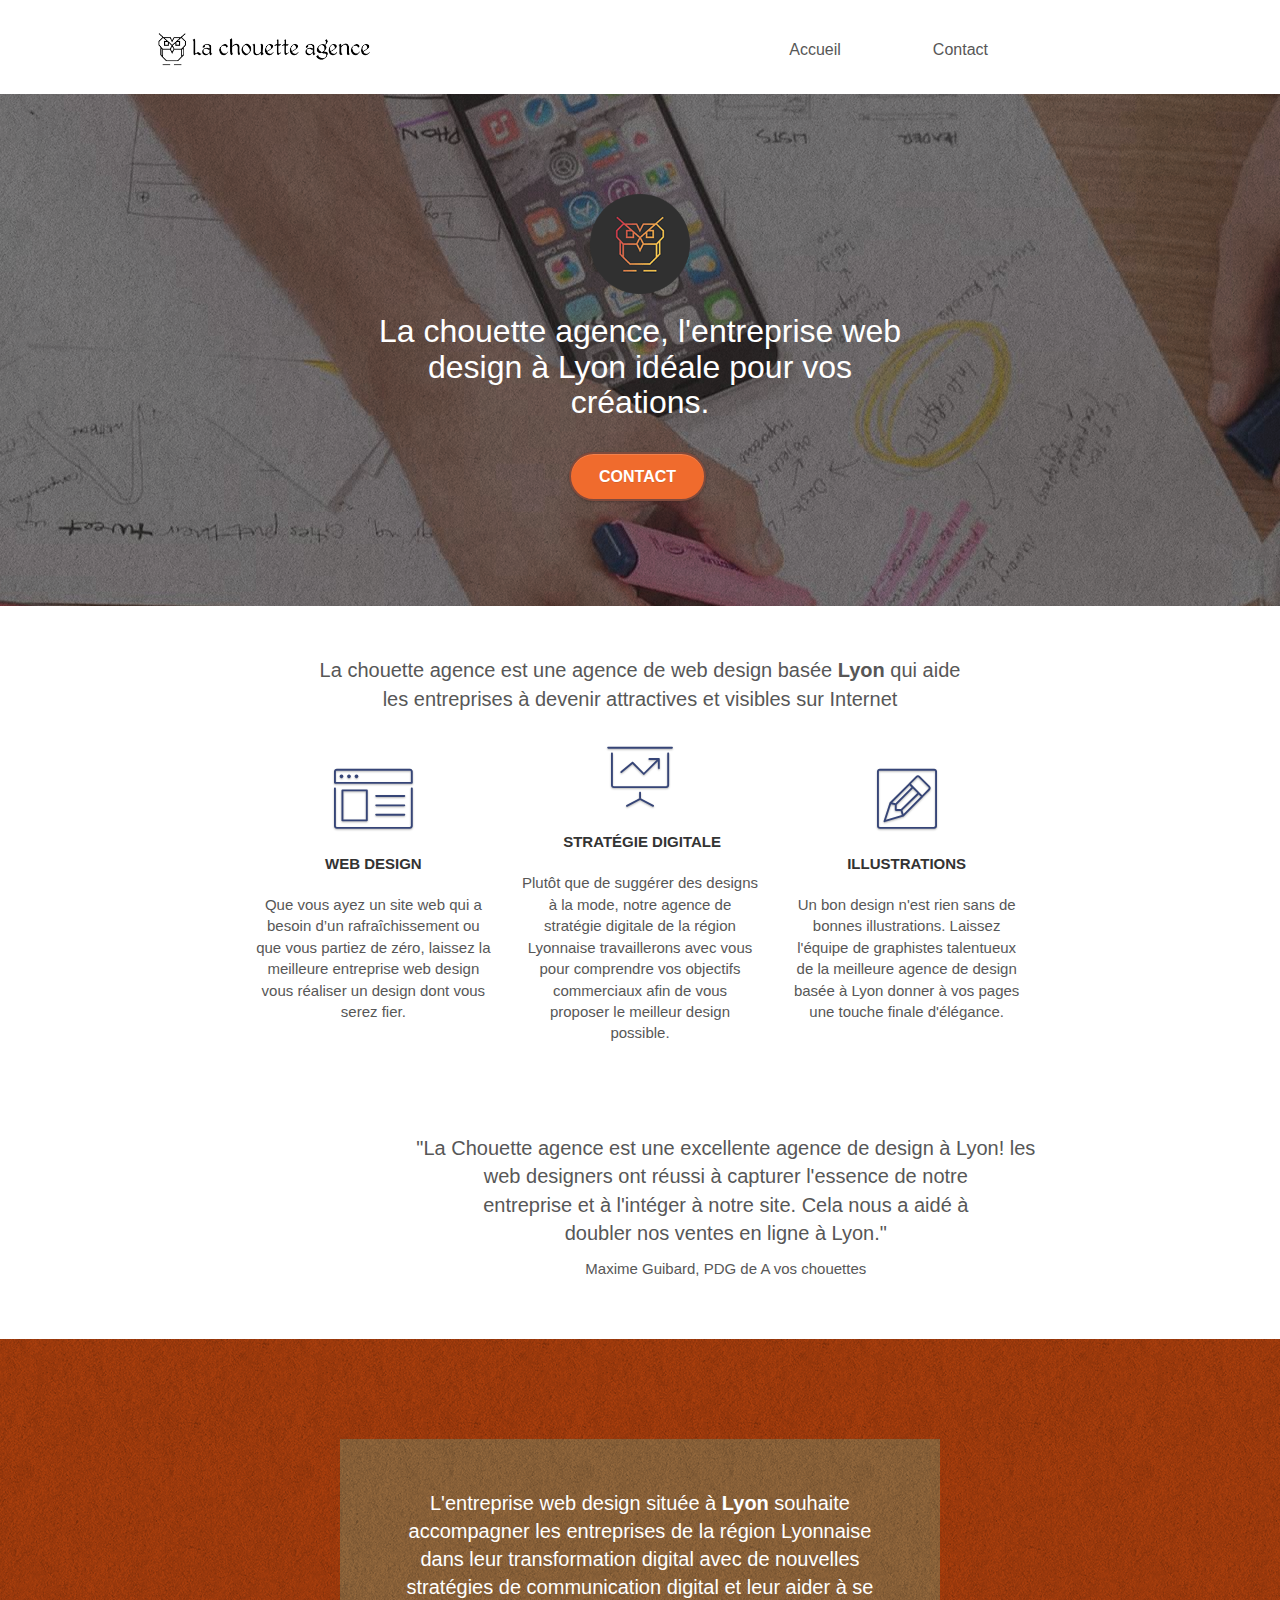
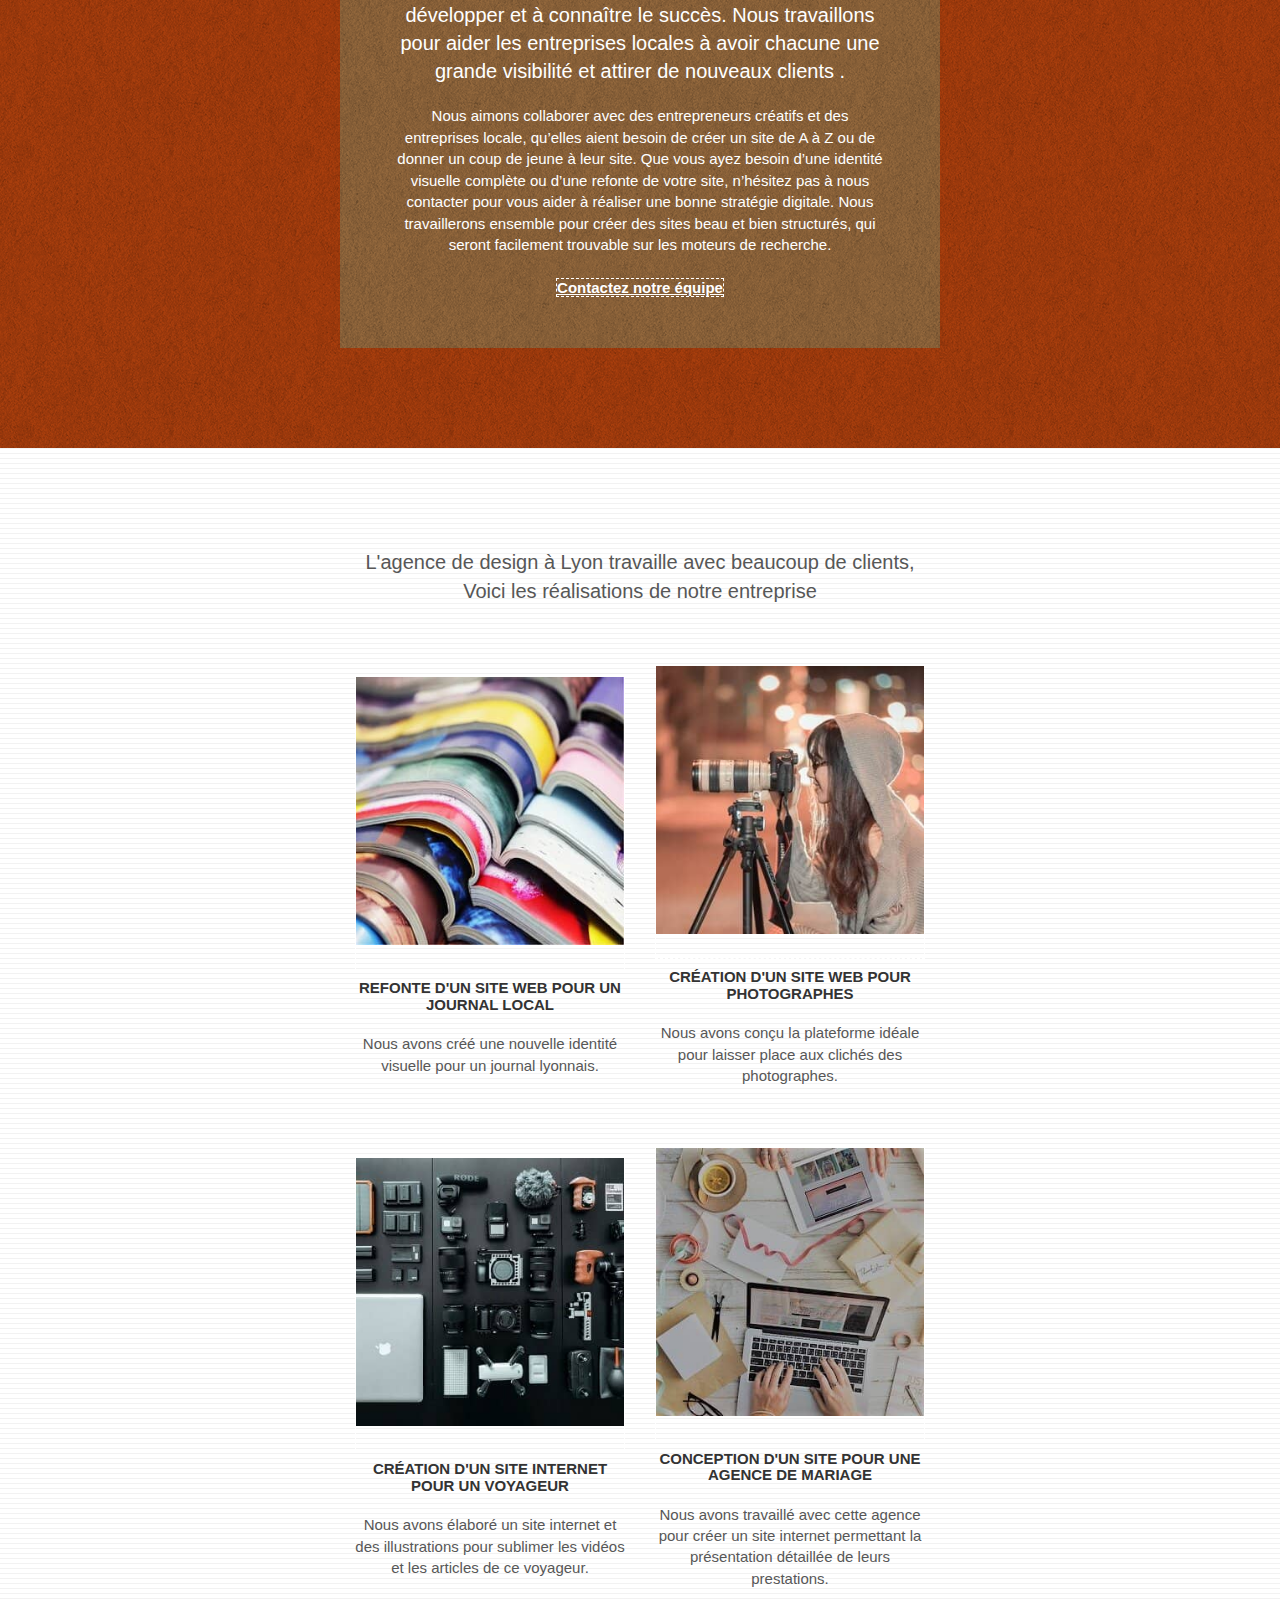
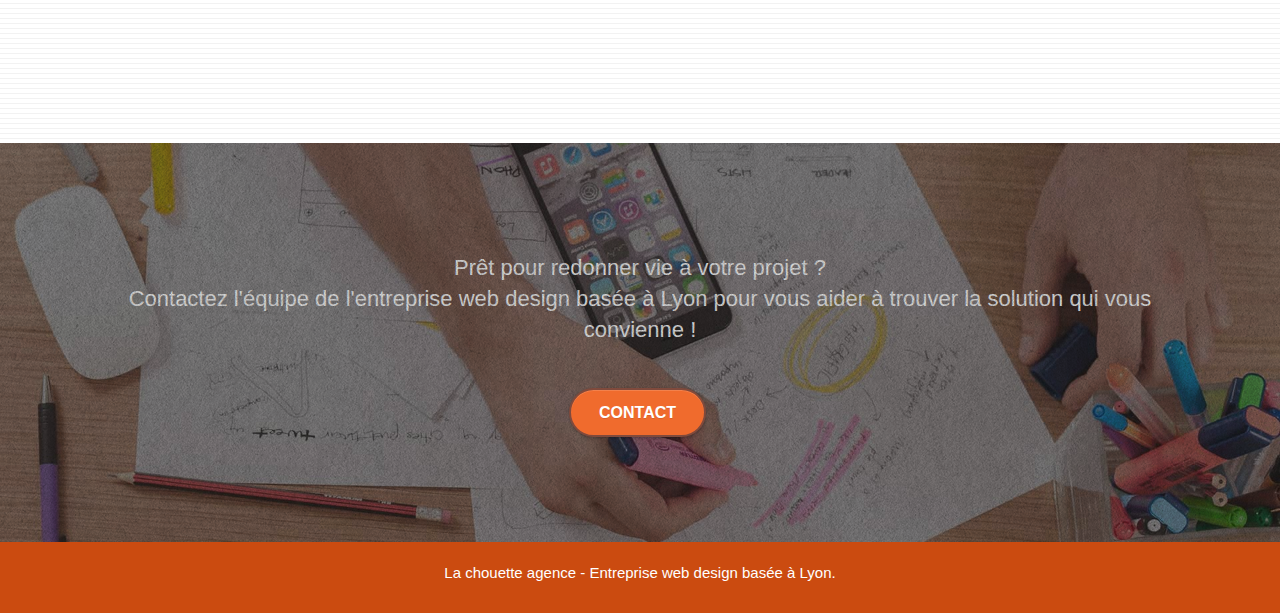
<file: index.html>
<!doctype html>
<html lang="fr">
<head>
    <meta charset="utf-8">
	<title>La chouette agence | Valorisez votre image avec l'entreprise Web design à Lyon</title>
    <meta name="keywords" content="Entreprise webdesign Lyon, seo, référencement google, site web, site internet, référencement site internet, agence design Lyon, agence web,agence webdesign,agence seo,agence digitale lyon,référencement naturel lyon,agence de référencement,création site web lyon,agence design, web agency, web agency lyon">
	<meta name="description" content="L'entreprise web design Lyon est une agence marketing digital implanté à Lyon et qui vous accompagne dans votre stratégie de création de site web avec un meilleur design.">
    <meta name="robots" content="index, follow">
	<meta name="viewport" content="width=device-width, initial-scale=1.0, viewport-fit=cover">
	<link rel="shortcut icon" type="image/png" href="favicon.jpg">
	<link rel= "canonical" href="https://mathsoel.github.io/LA_CHOUETTE_AGENCE_SITE_OPTIMISE/">
	<link rel="stylesheet" type="text/css" href="./css/bootstrap.css">
	<link rel="stylesheet" type="text/css" href="style.css">
	<link rel="stylesheet" type="text/css" href="./css/font-awesome.css">
	<link rel="stylesheet" type="text/css" href="./css/et-line.css">
	
    
	<script src="./js/jquery-2.1.0.js"></script>
	<script src="./js/bootstrap.js"></script>
	<script src="./js/blocs.js"></script>
	<script src="./js/jquery.touchSwipe.js" defer></script>
	<script src="./js/gmaps.js"></script>

    

    
<!-- Analytics -->
<meta name="google-site-verification" content="U9TTf2QkzqZH0juRp0xxLT38xRtVGol654bBRPXDG3o" />
<!-- Analytics END -->
    
</head>
<body>
<!-- Principal conteneur -->
<div class="page-container">
    
<!-- bloc-0 -->
<div class="bloc bgc-white l-bloc " id="bloc-0">
	<div class="container bloc-sm">
		<nav class="navbar row2">
			<div class="navbar-header">
				<a class="navbar-brand" href="index.html"><img src="img/la-chouette-agence.png" alt="la meilleure entreprise web design situé à Lyon" height="40" /></a>
				<button id="nav-toggle" type="button" class="ui-navbar-toggle navbar-toggle" data-toggle="collapse" data-target=".navbar-1">
					<span class="sr-only">Toggle navigation</span><span class="icon-bar"></span><span class="icon-bar"></span><span class="icon-bar"></span>
				</button>
			</div>
			<div class="collapse navbar-collapse navbar-1 special-dropdown-nav">
				<ul class="site-navigation nav navbar-nav">
					<li><a href="index.html">Accueil</a></li>
					<li><a href="contact.html">Contact</a></li>
				</ul>
			</div>
		</nav>
	</div>
</div>
<!-- bloc-0 END -->

<!-- bloc-1-presentation -->
<div class="bloc bgc-dark-slate-blue bg-banniere d-bloc bg-t-edge bloc-bg-texture texture-paper b-parallax" id="bloc-1-hero">
	<div class="container bloc-lg">
		<div class="row tight-width-whitespace">
			<div class="col-sm-12">
				<img src="img/logo.png" class="center-block image-resize-mode" width="100" alt="Entreprise web design à Lyon, création du logo de la chouette agence " />
				<h1 class="text-center hero-bloc-text tc-white ">
					La chouette agence, l'entreprise web design à Lyon idéale pour vos créations.
				</h1>
				<div class="text-center">
					<a href="contact.html" class="btn btn-lg btn-clean btn-rd cta-hero btn-atomic-tangerine" id="cta-hero">Contact</a>
				</div>
			</div>
		</div>
	</div>
</div>
<!-- bloc-1-presentation END -->

<!-- bloc-2-services -->
<div class="bloc bgc-white l-bloc" id="bloc-2-services">
	<div class="container bloc-md">
		<div class="row">
			<div class="col-sm-12 text-center">
				<p class="md-paragraph">
					La chouette agence est une agence de web design basée <strong>Lyon </strong>qui aide<br/> les entreprises
					à devenir attractives et visibles sur Internet
				</p>
			</div>
		</div>
		<div class="row voffset-lg med-width-whitespace">
			<div class="col-sm-4">
				<div class="text-center">
					<span class="et-icon-browser sm-shadow icon-dark-slate-blue icons icon-lg"></span>
				</div>
				<h2 class="mg-md text-center mg-element-1">
					Web design
				</h2>
				<p class="text-center ">
					Que vous ayez un site web qui a besoin d&rsquo;un rafraîchissement ou que vous partiez de zéro, laissez la meilleure entreprise web design vous réaliser un design dont vous serez fier.
				</p>
			</div>
			<div class="col-sm-4">
				<div class="text-center">
					<span class="et-icon-presentation sm-shadow icon-dark-slate-blue icons icon-lg"></span>
				</div>
				<h2 class="mg-md text-center mg-element-1">
					&nbsp;Stratégie digitale
				</h2>
				<p class="text-center ">
					Plutôt que de suggérer des designs à la mode, notre agence de stratégie digitale de la région Lyonnaise travaillerons avec vous pour comprendre vos objectifs commerciaux afin de vous proposer le meilleur design possible.<br>
				</p>
			</div>
			<div class="col-sm-4">
				<div class="text-center">
					<span class="et-icon-edit sm-shadow icon-dark-slate-blue icons icon-lg"></span>
				</div>
				<h2 class="mg-md text-center mg-element-1">
					Illustrations
				</h2>
				<p class="text-center ">
					Un bon design n'est rien sans de bonnes illustrations. Laissez l'équipe de graphistes talentueux de la meilleure agence de design basée à Lyon donner à vos pages une touche finale d'élégance.
				</p>
			</div>
		</div>
		<div class="row voffset-lg voffset">	
				<div class="col-xs-12 col-md-8 col-md-offset-2 text-center">	
					<p class="md-paragraph"> 
						"La Chouette agence est une excellente agence de design à Lyon! les<br/> web designers ont réussi à capturer l'essence de notre<br/> entreprise et à l'intéger à notre site. 
						Cela nous a aidé à<br/> doubler nos ventes en ligne à Lyon."</p>
					<p class="text-center ">
						Maxime Guibard, PDG de A vos chouettes
					</p>	
				</div>	
		</div>
	</div>
</div>
<!-- bloc-2-services END -->

<!-- bloc-3-what-i-do -->
<div class="bloc tc-white bgc-atomic-tangerine bg-presentation d-bloc bloc-bg-texture texture-paper b-parallax" id="bloc-3-what-i-do">
	<div class="container bloc-lg">
		<div class="row tight-width-whitespace black-background">
			<div class="col-sm-12">
				<h2 class="mg-md text-center tc-white">
					L'entreprise web design située à <strong>Lyon</strong> souhaite accompagner les entreprises de la région Lyonnaise dans leur transformation digital avec de nouvelles stratégies 
					de communication digital et leur aider à se développer et à connaître le succès. Nous travaillons pour aider les entreprises locales
					 à avoir chacune une grande visibilité et attirer de nouveaux clients .<br>
				</h2>
				<p class="text-center white">
					Nous aimons collaborer avec des entrepreneurs créatifs et des entreprises locale, qu’elles aient 
					besoin de créer un site de A à Z ou de donner un coup de jeune à leur site.
					Que vous ayez besoin d’une identité visuelle complète ou d’une refonte de 
					votre site, n’hésitez pas à nous contacter pour vous aider à réaliser une bonne stratégie digitale. Nous travaillerons ensemble pour 
					créer des sites beau et bien structurés, qui seront facilement trouvable sur 
					les moteurs de recherche. <br><br><a class="ltc-white bold-link" href="contact.html">Contactez notre équipe</a><br>
				</p>
			</div>
		</div>
	</div>
</div>
<!-- bloc-3-what-i-do END -->

<!-- bloc-4-portfolio -->
<div class="bloc bgc-white bg-lines-h2-bg bg-repeat l-bloc" id="bloc-4-portfolio">
	<div class="container bloc-lg">
		<div class="row">
			<div class="col-sm-12 text-center">
				<p class="md-paragraph">
					L'agence de design à Lyon travaille avec beaucoup de clients,<br/>Voici les réalisations de notre entreprise
				</p>
			</div>
		</div>
		<div class="row tight-width-whitespace portfolio-row">
			<div class="col-sm-6 ">
				<a href="#" data-lightbox="img/1.jpg" data-gallery-id="gallery-1" data-caption="Refonte d'un site web pour un journal local" data-frame="snapshot-lb"><img src="img/1.jpg" alt="La meilleure entreprise web design situé à Lyon active dans la refonte de site web journal" class="img-responsive portfolio-thumb" /></a>
				<h3 class="mg-md text-center">
					Refonte d'un site web pour un journal local
				</h3>
				<p class="text-center">
					Nous avons créé une nouvelle identité visuelle pour un journal lyonnais.
				</p>
			</div>
			<div class="col-sm-6">
				<a href="#" data-lightbox="img/2.jpg" data-gallery-id="gallery-1" data-caption="Création d'un site web pour photographes" data-frame="snapshot-lb"><img src="img/2.jpg" class="img-responsive portfolio-thumb" alt="l'agence de design situé à Lyon, création d'un site web pour photographes" /></a>
				<h3 class="mg-md text-center">
					Création d'un site web pour photographes
				</h3>
				<p class="text-center">
					Nous avons conçu la plateforme idéale pour laisser place aux clichés des photographes.
				</p>
			</div>
		</div>
		<div class="row tight-width-whitespace portfolio-row">
			<div class="col-sm-6 ">
				<a href="#" data-lightbox="img/3.jpg" data-gallery-id="gallery-1" data-caption="Création d'un site internet pour un voyageur" data-frame="snapshot-lb"><img src="img/3.jpg" class="img-responsive portfolio-thumb" alt="l'excellente entreprise web design situé à Lyon , Création d'un site web pour voyageur"/></a>
				<h3 class="mg-md text-center">
					Création d'un site internet pour un voyageur
				</h3>
				<p class="text-center">
					Nous avons élaboré un site internet et des illustrations pour sublimer les vidéos et les articles de ce voyageur.
				</p>
			</div>
			<div class="col-sm-6">
				<a href="#" data-lightbox="img/4.jpg" data-gallery-id="gallery-1" data-caption="Conception d'un site pour une agence de mariage" data-frame="snapshot-lb"><img src="img/4.jpg" class="img-responsive portfolio-thumb" alt="Entreprise design situé à Lyon, Création d'un site web pour agence de mariage" /></a>
				<h3 class="mg-md text-center">
					Conception d'un site pour une agence de mariage
				</h3>
				<p class="text-center">
					Nous avons travaillé avec cette agence pour créer un site internet permettant la présentation détaillée de leurs prestations.
				</p>
			</div>
		</div>
	</div>
</div>
<!-- bloc-4-portfolio END -->

<!-- bloc-5-cta -->
<div class="bloc bgc-dark-slate-blue bg-banniere d-bloc bloc-bg-texture texture-paper" id="bloc-5-cta">
	<div class="container bloc-lg">
		<div class="row">
			<h4 class="mg-md text-center tc-white mg-element-2">
				Prêt pour redonner vie à votre projet ?<br>Contactez l'équipe de l'entreprise web design basée à Lyon pour vous aider à trouver la solution qui vous convienne !
			</h4>
			<div class="col-sm-12 text-center">
				<a href="contact.html" class="btn btn-atomic-tangerine btn-clean btn-rd btn-lg cta-hero">Contact</a>
			</div>
		</div>
	</div>
</div>
<!-- bloc-5-cta END -->

<!-- Footer - bloc-8 -->
<div class="bloc bgc-atomic-tangerine d-bloc" id="bloc-8">
	<div class="container bloc-sm">
		<div class="row">
			<div class="col-sm-12">
				<p class="text-center white">
					La chouette agence - Entreprise web design basée à Lyon.<br>
				</p>
			</div>
		</div>
	</div>
</div>
<!-- Footer - bloc-8 END -->

</div>

<!-- Principal conteneur END -->

</body>
</html>
</file>
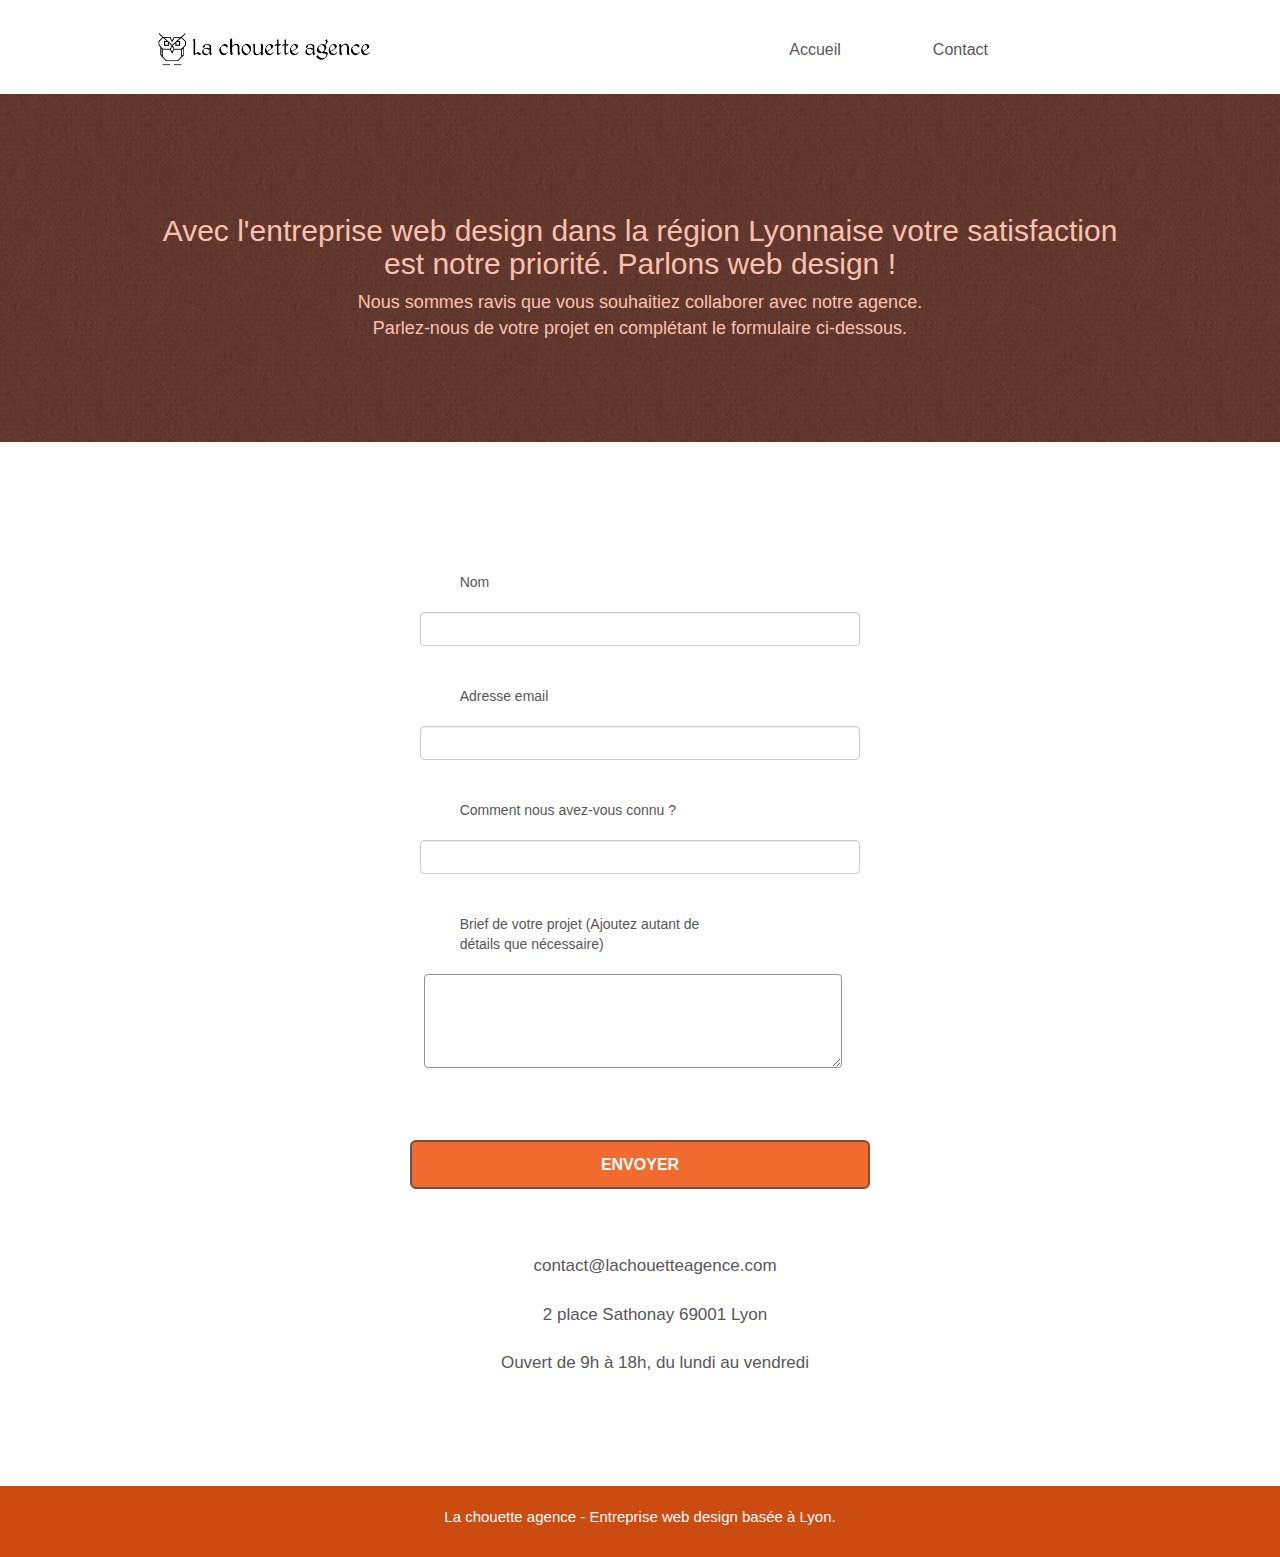
<file: contact.html>
<!doctype html>
<html lang="fr">
<head>
    <meta charset="utf-8">
	 <title>Contactez l'entreprise web design située à Lyon</title>
    <meta name="description" content="L'entreprise web design Lyon est une agence marketing digital implanté à Lyon et qui vous accompagne dans votre stratégie de création de site web avec un meilleur design.">
    <meta name="viewport" content="width=device-width, initial-scale=1.0, viewport-fit=cover">
    <link rel="shortcut icon" type="image/png" href="favicon.jpg">
    <!-- <link rel="stylesheet" type="text/css" href="style.css"> -->

	<link rel="stylesheet" type="text/css" href="css/bootstrap.css">
	<link rel="stylesheet" type="text/css" href="style.css">
	<link rel="stylesheet" type="text/css" href="css/font-awesome.css">
	<link rel="stylesheet" type="text/css" href="css/et-line.css">

 
<!-- Analytics -->
	<meta name="google-site-verification" content="U9TTf2QkzqZH0juRp0xxLT38xRtVGol654bBRPXDG3o" />
<!-- Analytics END -->
    
</head>

<body>
<!-- Principal conteneur -->
<div class="page-container"> 
    
	<!-- bloc-0 -->
	<div class="bloc bgc-white l-bloc " id="bloc-0">
		<div class="container bloc-sm">
			<nav class="navbar">  
				<div class="navbar-header">
					<a class="navbar-brand" href="index.html"><img src="img/la-chouette-agence.png" alt="atlanta web design logo" height="40" /></a>
					<button id="nav-toggle" type="button" class="ui-navbar-toggle navbar-toggle" data-toggle="collapse" data-target=".navbar-1">
						<span class="sr-only"></span><span class="icon-bar"></span><span class="icon-bar"></span><span class="icon-bar"></span>
					</button>
				</div>
				<div class="collapse navbar-collapse navbar-1 special-dropdown-nav">
					<ul class="site-navigation nav navbar-nav">
						<li>
							<a href="index.html">Accueil</a>
						</li>
						<li>
						<a href="contact.html">Contact</a>
						</li>     
					</ul>
				</div>
			</nav>
		</div>
	</div>       
	<!-- bloc-0 END -->

	<!-- bloc-6 -->
	<div class="bloc bg-dots-bg bg-repeat bgc-atomic-tangerine bgc-atomic-tangerine--color d-bloc bloc-bg-texture texture-paper" id="bloc-6">
		<div class="container bloc-lg">
			<div class="row">
				<div class="col-sm-12">
					<h1 class="text-center hero-bloc-text tc-color">
						Avec l'entreprise web design dans la région Lyonnaise votre satisfaction est notre priorité. Parlons web design !
					</h1>
					<p class="text-center mg-lg tc-color tight-width-whitespace">
						Nous sommes ravis que vous souhaitiez collaborer avec notre agence.<br>
						Parlez-nous de votre projet en complétant le formulaire ci-dessous.
					</p>
				</div>
			</div>
		</div>
	</div>       
	<!-- bloc-6 END -->

	<!-- bloc-7 -->
	<div class="bloc bgc-white l-bloc" id="bloc-7">
		<div class="container bloc-lg">
			<div class="row">
				<div class="col-sm-6">
					<form method= "post" id="form_1">
						<div class="form-group">
							<label for="name">
								Nom
							</label>
							<input type ="text" id="name" name="name" class="form-control" required/>
						</div>
						<div class="form-group">
							<label for="email">
								Adresse email
							</label>
							<input id="email" name="email" class="form-control" type="email" required />
						</div>
						<div class="form-group">
							<label for="text">
								Comment nous avez-vous connu ?
							</label>
							<input class="form-control" type="text" name="text" id="text" required />
						</div>
						<div class="form-group">
							<label for="message">
								Brief de votre projet (Ajoutez autant de détails que nécessaire)<br>
							</label><textarea id="message" name="message" class="form-control form-control--border" rows="4" cols="50" required></textarea>
						</div> 
						<button class="bloc-button btn btn-lg btn-block cta-hero btn-form btn-atomic-tangerine" type="submit" name ="envoyer">
							Envoyer
						</button>
					</form>
				</div>
				<div class="col-sm-6 col-padding">
					<p class="contact-size">
						contact@lachouetteagence.com<br><br>2 place Sathonay 69001 Lyon<br><br>Ouvert de 9h à 18h, du lundi au vendredi<br>
					</p>
				</div>
			</div>
		</div>
	</div>         
	<!-- bloc-7 END -->

	<!-- ScrollToTop Button -->
	<a class="bloc-button btn-center btn btn-d scrollToTop" onclick="scrollToTarget('1')"><span class="fa fa-chevron-up"></span></a>  
	<!-- ScrollToTop Button END-->


	<!-- Footer - bloc-8 -->
	<div class="bloc bgc-atomic-tangerine d-bloc" id="bloc-8">
		<div class="container bloc-sm">
			<div class="row">
				<div class="col-sm-12">
					<p class="text-center white">
						La chouette agence - Entreprise web design basée à Lyon.<br>
					</p>
				</div>
			</div>
		</div>
	</div>   
	<!-- Footer - bloc-8 END -->

</div> 
<!-- Principal conteneur END -->
    

</body>
</html>
</file>
<file: style.css>
body {
    margin: 0;
    padding: 0;
    background: #FFF;
    overflow-x: hidden;
    -webkit-font-smoothing: antialiased;
    -moz-osx-font-smoothing: grayscale;
}
 
 .row-order{
    display: flex;
    flex-direction:row;
 }
 
a,
button {
    transition: all .3s ease-in-out;
    outline: none!important;
    text-decoration: none;
}
a{
    border: 1px dashed #FFF;
}
a:hover {
    text-decoration: none;
    cursor: pointer;
}
a:focus{
    border: 1px dashed #c27956;
}

#page-loading-blocs-notifaction {
    position: fixed;
    top: 0;
    bottom: 0;
    width: 100%;
    z-index: 100000;
    background: #FFFFFF url("img/pageload-spinner.gif") no-repeat center center;
}

.bloc {
    width: 100%;
    clear: both;
    background: 50% 50% no-repeat;
    padding: 0 50px;
    -webkit-background-size: cover;
    -moz-background-size: cover;
    -o-background-size: cover;
    background-size: cover;
    position: relative;
}

.bloc .container {
    padding-left: 0;
    padding-right: 0;
}

.bloc-lg {
    padding: 100px 50px;
}

.bloc-md {
    padding: 50px;
}

.bloc-sm {
    padding: 20px 50px;
}

.bg-center,
.bg-l-edge,
.bg-r-edge,
.bg-t-edge,
.bg-b-edge,
.bg-tl-edge,
.bg-bl-edge,
.bg-tr-edge,
.bg-br-edge,
.bg-repeat {
    -webkit-background-size: auto!important;
    -moz-background-size: auto!important;
    -o-background-size: auto!important;
    background-size: auto!important;
}

.bg-repeat {
    background: repeat;
}

.bg-t-edge {
    background: top no-repeat;
}

.bloc-bg-texture::before {
    content: "";
    background-size: 2px 2px;
    position: absolute;
    top: 0;
    bottom: 0;
    left: 0;
    right: 0;
}

.texture-paper::before {
    background: url("img/texture-paper.png");
    background-size: 280px 280px;
}

.b-parallax {
    background-attachment: fixed;
}

.d-bloc {
    color: rgba(255, 255, 255, .7);
}

.d-bloc button:hover {
    color: rgba(255, 255, 255, .9);
}

.d-bloc .icon-round,
.d-bloc .icon-square,
.d-bloc .icon-rounded,
.d-bloc .icon-semi-rounded-a,
.d-bloc .icon-semi-rounded-b {
    border-color: rgba(255, 255, 255, .9);
}

.d-bloc .divider-h span {
    border-color: rgba(255, 255, 255, .2);
}

.d-bloc .a-btn,
.d-bloc .navbar a,
.d-bloc .navbar-brand,
.d-bloc a .icon-sm,
.d-bloc a .icon-md,
.d-bloc a .icon-lg,
.d-bloc a .icon-xl,
.d-bloc h1 a,
.d-bloc h2 a,
.d-bloc h3 a,
.d-bloc h4 a,
.d-bloc h5 a,
.d-bloc h6 a,
.d-bloc p a {
    color: rgba(255, 255, 255, .6);
}

.d-bloc .a-btn:hover,
.d-bloc .navbar a:hover,
.d-bloc .navbar-brand:hover,
.d-bloc a:hover .icon-sm,
.d-bloc a:hover .icon-md,
.d-bloc a:hover .icon-lg,
.d-bloc a:hover .icon-xl,
.d-bloc h1 a:hover,
.d-bloc h2 a:hover,
.d-bloc h3 a:hover,
.d-bloc h4 a:hover,
.d-bloc h5 a:hover,
.d-bloc h6 a:hover,
.d-bloc p a:hover {
    color: rgba(255, 255, 255, 1);
}

.d-bloc .navbar-toggle .icon-bar {
    background: rgba(255, 255, 255, 1);
}

.d-bloc .btn-wire,
.d-bloc .btn-wire:hover {
    color: rgba(255, 255, 255, 1);
    border-color: rgba(255, 255, 255, 1);
}

.d-bloc .panel {
    color: rgba(0, 0, 0, .5);
}

.d-bloc .panel button:hover {
    color: rgba(0, 0, 0, .7);
}

.d-bloc .panel icon {
    border-color: rgba(0, 0, 0, .7);
}

.d-bloc .panel .divider-h span {
    border-color: rgba(0, 0, 0, .1);
}

.d-bloc .panel .a-btn {
    color: rgba(0, 0, 0, .6);
}

.d-bloc .panel .a-btn:hover {
    color: rgba(0, 0, 0, 1);
}

.d-bloc .panel .btn-wire,
.d-bloc .panel .btn-wire:hover {
    color: rgba(0, 0, 0, .7);
    border-color: rgba(0, 0, 0, .3);
}

.d-bloc .panel,
.l-bloc {
    color: rgba(0, 0, 0, .5);
}

.d-bloc .panel button:hover,
.l-bloc button:hover {
    color: rgba(0, 0, 0, .7);
}

.l-bloc .icon-round,
.l-bloc .icon-square,
.l-bloc .icon-rounded,
.l-bloc .icon-semi-rounded-a,
.l-bloc .icon-semi-rounded-b {
    border-color: rgba(0, 0, 0, .7);
}

.d-bloc .panel .divider-h span,
.l-bloc .divider-h span {
    border-color: rgba(0, 0, 0, .1);
}

.d-bloc .panel .a-btn,
.l-bloc .a-btn,
.l-bloc .navbar a,
.l-bloc .navbar-brand,
.l-bloc a .icon-sm,
.l-bloc a .icon-md,
.l-bloc a .icon-lg,
.l-bloc a .icon-xl,
.l-bloc h1 a,
.l-bloc h2 a,
.l-bloc h3 a,
.l-bloc h4 a,
.l-bloc h5 a,
.l-bloc h6 a,
.l-bloc p a {
    color: rgba(0, 0, 0, .6);
}

.d-bloc .panel .a-btn:hover,
.l-bloc .a-btn:hover,
.l-bloc .navbar a:hover,
.l-bloc .navbar-brand:hover,
.l-bloc a:hover .icon-sm,
.l-bloc a:hover .icon-md,
.l-bloc a:hover .icon-lg,
.l-bloc a:hover .icon-xl,
.l-bloc h1 a:hover,
.l-bloc h2 a:hover,
.l-bloc h3 a:hover,
.l-bloc h4 a:hover,
.l-bloc h5 a:hover,
.l-bloc h6 a:hover,
.l-bloc p a:hover {
    color: rgba(0, 0, 0, 1);
}

.l-bloc .navbar-toggle .icon-bar {
    color: rgba(0, 0, 0, .6);
}

.d-bloc .panel .btn-wire,
.d-bloc .panel .btn-wire:hover,
.l-bloc .btn-wire,
.l-bloc .btn-wire:hover {
    color: rgba(0, 0, 0, .7);
    border-color: rgba(0, 0, 0, .3);
}

.voffset {
    margin-top: 30px;
}

.voffset-lg {
    margin-top: 80px;
}

.row-no-gutters {
    margin-right: 0;
    margin-left: 0;
}

.row.row-no-gutters > [class^="col-"],
.row.row-no-gutters > [class*=" col-"] {
    padding-right: 0;
    padding-left: 0;
}

#bloc-1-hero h1 {
    font-size: 32px;
}

.navbar {
    margin-bottom: 0;
    z-index: 1;
}

.navbar-brand {
    height: auto;
    padding: 3px 15px;
    font-size: 25px;
    font-weight: normal;
    font-weight: 600;
    line-height: 44px;
}

.navbar-brand img {
    max-height: 200px;
    margin: 0 5px 0 0;
    display: inline;
}

.navbar-brand img[src$=svg] {
    min-width: 100px;
}

.nav-center .navbar-brand img {
    margin: 0;
}

.navbar .nav {
    padding-top: 2px;
    margin-right: -16px;
    float: right;
    z-index: 1;
    margin-right: 60px;
}

.nav > li {
    float: left;
    margin-top: 4px;
    font-size: 16px;
    font-weight: bold;
    padding: 5px;
    margin-right: 50px;
}

.navbar-nav .open .dropdown-menu > li > a {
    text-align: inherit;
    color: #000;
}

.nav > li a:hover,
.nav > li a:focus {
    background: transparent; 
    color: #F06B2D !important;  
}

.navbar-toggle {
    margin: 10px 10px 0 0;
    border: 0px;
}

.navbar-toggle:hover {
    background: transparent!important;
}

.navbar-toggle .icon-bar {
    background-color: rgba(0, 0, 0, .5);
    width: 26px;
}

.nav-invert .navbar .nav {
    float: left;
}

.nav-invert .navbar-header,
.nav-invert .navbar-brand {
    float: right;
    position: relative;
    z-index: 2;
}

@media (min-width: 768px) {
    .site-navigation {
        position: absolute;
        top: 50%;
        right: 20px;
        transform: translate(0, -50%);
        -webkit-transform: translateY(-50%);
    }
    .nav > li .dropdown-menu a,
    .nav > li .dropdown-menu a:hover {
        color: #484848;
    }
    .nav-invert .site-navigation {
        left: 0;
        right: 0;
    }
    .nav-center {
        text-align: center;
    }
    .nav-center .navbar-header {
        width: 100%;
    }
    .nav-center .navbar-header,
    .nav-center .navbar-brand,
    .nav-center .nav > li {
        float: none;
        display: inline-block;
    }
    .nav-center .site-navigation {
        position: relative;
        width: 100%;
        right: 0;
        margin-right: 0px;
        margin-top: 20px;
    }
    .nav-center.mini-nav .navbar-toggle {
        float: none;
        margin: 10px auto 0;
    }
}

.nav > li > .dropdown a {
    background: none!important;
    display: block;
    padding: 14px 15px;
}

nav .caret {
    margin: 0 5px;
}

.dropdown-menu .dropdown-menu {
    top: -8px;
    left: 100%;
}

.dropdown-menu .dropmenu-flow-right {
    top: 100%;
    left: 0;
    margin-left: -1px;
    border-top-left-radius: 0;
    border-top-right-radius: 0;
}

.dropdown-menu .dropdown span {
    border: 4px solid black;
    border-top-color: transparent;
    border-right-color: transparent;
    border-bottom-color: transparent;
    margin: 6px -5px 0 0!important;
    float: right;
}

.mg-md {
    margin-top: 10px;
    margin-bottom: 20px;
}

.mg-lg {
    margin-top: 10px;
    margin-bottom: 40px;
}

.btn {
    margin: 0 5px 5px 0;
}

.btn.pull-right {
    margin: 0 0 5px 5px;
}

.btn-d,
.btn-d:hover,
.btn-d:focus {
    color: #FFF;
    background: rgba(0, 0, 0, .3);
}

button {
    outline: none!important;
}

.btn-rd {
    border-radius: 40px;
}

.btn-clean {
    border: 1px solid rgba(0, 0, 0, .08);
    border-bottom-color: rgba(0, 0, 0, .1);
    text-shadow: 0 1px 0 rgba(0, 0, 1, .1);
    box-shadow: 0 1px 3px rgba(0, 0, 1, .25), inset 0 1px 0 0 rgba(255, 255, 255, .15);
}

.icon-md {
    font-size: 30px!important;
}

.icon-lg {
    font-size: 60px!important;
}

.sm-shadow {
    text-shadow: 0 1px 2px rgba(0, 0, 0, .3);
}

.panel-sq,
.panel-sq .panel-heading,
.panel-sq .panel-footer {
    border-radius: 0;
}

.panel-rd {
    border-radius: 30px;
}

.panel-rd .panel-heading {
    border-radius: 29px 29px 0 0;
}

.panel-rd .panel-footer {
    border-radius: 0 0 29px 29px;
}

input{
    border-color: #919191;
    box-shadow: none;
    width: 298px;
    height:25px;
}

input:focus{
    border: 2px solid #F06B2D;
}

.form-control--border{
    border-color: #919191;
    box-shadow: none;
    width: 298px;
    margin-left: 4px;
    height: 100px;
}
.form-control--border:focus{
    border: 2px solid #F06B2D; 
}

.scrollToTop {
    width: 40px;
    height: 40px;
    position: fixed;
    bottom: 20px;
    right: 20px;
    opacity: 0;
    z-index: 500;
    transition: all .3s ease-in-out;
}

.scrollToTop span {
    margin-top: 6px;
}

.showScrollTop {
    font-size: 14px;
    opacity: 1;
}

a[data-lightbox] {
    position: relative;
    display: block;
    text-align: center;
}

a[data-lightbox]:hover::before {
    content: "+";
    font-family: "HelveticaNeue-Light", "Helvetica Neue Light", "Helvetica Neue", Helvetica, Arial;
    font-size: 32px;
    width: 50px;
    height: 50px;
    margin-left: -25px;
    border-radius: 50%;
    background: rgba(0, 0, 0, .6);
    color: #FFF;
    font-weight: 100;
    z-index: 1;
    position: absolute;
    top: 50%;
    transform: translateY(-50%);
    -webkit-transform: translateY(-50%);
}

a[data-lightbox]:hover img {
    opacity: 0.6;
    -webkit-animation-fill-mode: none;
    animation-fill-mode: none;
}

#lightbox-modal {
    display: flex;
    align-items: center;
}

#lightbox-modal .modal-dialog {
    width: 90%;
    max-width: 900px;
    margin: 0 auto 0;
}

#lightbox-modal .modal-dialog img {
    max-height: 90vh;
    margin: 0 auto;
}

.lightbox-caption {
    padding: 20px;
    color: #FFF;
    background: rgba(0, 0, 0, .5);
    position: absolute;
    left: 15px;
    right: 15px;
    bottom: 5px;
}

.close-lightbox {
    color: #FFF;
    font-size: 30px;
    position: absolute;
    top: 20px;
    right: 20px;
    z-index: 20;
    background: rgba(0, 0, 0, .5);
    border: none;
    line-height: 30px;
    padding: 0 9px 5px;
    opacity: 0.3;
}

.close-lightbox:hover,
.next-lightbox:hover,
.prev-lightbox:hover {
    opacity: 1.0;
    color: #FFF;
}

.next-lightbox,
.prev-lightbox {
    font-size: 20px;
    color: rgba(255, 255, 255, .9);
    background: rgba(0, 0, 0, .5);
    transition: all .2s ease-in-out;
    position: absolute;
    top: 45%;
    z-index: 1;
    opacity: 0.4;
}

.next-lightbox {
    padding: 6px 8px 1px 13px;
    right: 25px;
}

.prev-lightbox {
    padding: 6px 13px 1px 10px;
    left: 25px;
}

.snapshot-lb .modal-body {
    padding-bottom: 45px;
}

.snapshot-lb .lightbox-caption {
    padding: 0;
    color: rgba(0, 0, 0, .5);
    background: none;
}

h1,
h2,
h3,
h4,
h5,
h6,
p,
label,
.btn,
a {
    font-family: "helvetica";
    font-weight: 400;
    color: #575757!important;
}

.form-group{
    padding: 10px;
    margin:10px 0px;
}

legend{
    font-weight: bold;
    text-transform: uppercase;
    font-size: 16px;
    
}

#form_1{
width: 95%;
margin: 0px auto;
}

fieldset:hover{
    box-shadow: 0px 0px 5px #444;
}

label{
    display:inline-block;
    width: 290px;
    padding: 10px 0px 15px 40px; 
}

.contact-size{
    margin-top: 60px;
    font-size: 17px;
    text-align: center;
}

.container {
    max-width: 1000px;
}

.hero-bloc-text {
    font-size: 38px;
}

.text-center{
    text-align: center;
}

.hero-bloc-text-sub {
    font-size: 36px;
}

.statement-bloc-text {
    line-height: 26px;
    font-style: italic;
    font-size: 20px;
    text-align: center;
    font-weight: lighter;
    max-width: 520px;
    margin: auto auto auto auto;
}


.md-paragraph{
    font-size: 20px;
}

p {
    font-size: 15px;
}

.tight-width-whitespace {
    max-width: 600px;
    margin: auto auto auto auto;
}

.h1 {
    font-size: 20px;
    font-family: "Open Sans";
}

.cta-hero {
    margin-top: 22px;
    color: #FFFFFF!important;
    text-transform: uppercase;
    padding: 12px 28px 12px 28px;
    font-size: 16px;
    font-weight: 700;
}

.social {
    max-width: 400px;
    margin: auto auto auto auto;
}

.mg-element-1 {
    font-size: 15px;
    text-transform: uppercase;
    font-weight: 700;
    color: #333333!important;
}
.mg-element-2{
    font-size: 22px;
    line-height: 1.4em;
}

h2 {
    font-size: 20px;
    line-height: 1.4em;
}

h3 {
    font-size: 15px;
    text-transform: uppercase;
    font-weight: 700;
    color: #333333!important;
}

.med-width-whitespace {
    max-width: 800px;
    margin: auto auto auto auto;
    box-shadow: 0px 0px 0px #000000;
}

h1 {
    color: #333333!important;
}

h4 {
    color: #333333!important;
}

.icons {
    margin-bottom: 14px;
    margin-top: 24px;
}

.white {
    color: #FFFFFF!important;
}

.portfolio-thumb {
    margin-bottom: 24px;
}

.portfolio-row {
    margin-bottom: 44px;
    margin-top: 50px;
}

.avatar {
    box-shadow: 0px 4px 9px rgba(0, 0, 0, 0.3);
}

.black-background {
    background-color: rgba(165, 147, 99, 0.7);
    padding: 40px 40px 40px 40px;
}

.bold-link {
    font-weight: 900;
    text-decoration: underline!important;
}

.bgc-white {
    background-color: #FFFFFF;
}

.bgc-dark-slate-blue {
    background-color: #364577;
}

.bgc-atomic-tangerine {
    background-color: #CB4B10;
}

.bgc-atomic-tangerine--color{
    background-color: #804A3C;  
}

.tc-white {
    color: #FFFFFF!important;
}

.tc-color {
    color:#F9C2AE!important;
    font-size: 30px;
}

p.tc-color {
    color:#F9C2AE!important;
    font-size: 18px;
}

.btn-atomic-tangerine {
    background: #F06B2D;
    color: #FFFFFF!important;
    border:2px solid #804A3C;
}

.btn-form{
    margin-left: auto; 
}

.col-padding{
    margin-left: 30px;
}

.btn-atomic-tangerine:hover,
.btn-atomic-tangerine:focus-within{
    background: #c27956!important;
    color: #000!important;
    border:2px solid #F06B2D;
    cursor: pointer;
}

.ltc-white {
    color: #FFFFFF!important;
}

.ltc-white:hover,
.ltc-white:focus {
    color: #F06B2D!important;
}

.ltc-atomic-tangerine {
    color: #F3976C!important;
}

.ltc-atomic-tangerine:hover {
    color: #c27956!important;
}

.icon-dark-slate-blue {
    color: #364577!important;
    border-color: #364577!important;
}

.bg-dots-bg {
    background-image: url("img/dots-bg.png");
}

.bg-lines-h2-bg {
    background-image: url("img/lines-h2-bg.png");
}

.bg-banniere {
    background-image: url("img/la-chouette-agence-banniere.jpg");
}

.bg-presentation {
    background-image: url("img/image-de-presentation.jpg");
}

@media (max-width: 1024px) {
    .bloc {
        padding-left: 20px;
        padding-right: 20px;
    }
    .bloc.full-width-bloc,
    .bloc-tile-2.full-width-bloc .container,
    .bloc-tile-3.full-width-bloc .container,
    .bloc-tile-4.full-width-bloc .container {
        padding-left: 0;
        padding-right: 0;
    }
}

@media (max-width: 992px) and (min-width: 768px) {
    .navbar .nav {
        max-width: 80%
    }
    .nav-center.navbar .nav {
        max-width: 100%
    }
}

@media only screen and (min-width: 768px) and (max-width: 1024px) and (orientation: landscape) {
    .b-parallax {
        background-attachment: scroll;
    }
}

@media only screen and (min-width: 1024px) and (max-width: 1366px) and (-webkit-min-device-pixel-ratio: 1.5) {
    .b-parallax {
        background-attachment: scroll;
    }
}

@media (max-width: 991px) {
    .container {
        width: 100%;
    }
    .b-parallax {
        background-attachment: scroll;
    }
    .page-container,
    #hero-bloc {
        overflow-x: hidden;
        position: relative;
    }
    .bloc-group,
    .bloc-group .bloc {
        display: block;
        width: 100%;
    }
    .bloc-fill-screen .fill-bloc-top-edge,
    .bloc-fill-screen .fill-bloc-bottom-edge {
        padding: 0 20px;
        
    }
}

@media (max-width: 767px) {
    .page-container {
        overflow-x: hidden;
        position: relative;
    }
    h1,
    h2,
    h3,
    h4,
    h5,
    h6,
    p,
    #disqus_thread {
        padding-left: 10px!important;
        padding-right: 10px!important;
    }
    .b-parallax {
        background-attachment: scroll;
    }
    .navbar .nav {
        padding-top: 0;
        border-top: 1px solid rgba(0, 0, 0, .2);
        float: none!important;
    }
    .navbar.row {
        margin-left: 0;
        margin-right: 0;
    }
    .site-navigation {
        position: inherit;
        transform: none;
        -webkit-transform: none;
        -ms-transform: none;
    }
    .nav > li {
        margin-top: 0;
        border-bottom: 1px solid rgba(0, 0, 0, .1);
        background: rgba(0, 0, 0, .05);
        text-align: left;
        padding-left: 15px;
        width: 100%;
    }
    .nav > li:hover {
        background: rgba(0, 0, 0, .08);
    }
    .dropdown .dropdown a .caret {
        float: none;
        margin: 5px 0 0 10px!important;
        border: 4px solid black;
        border-bottom-color: transparent;
        border-right-color: transparent;
        border-left-color: transparent;
    }
    #hero-bloc .navbar .nav {
        background: rgba(0, 0, 0, .8);
    }
    #hero-bloc .navbar .nav a {
        color: rgba(255, 255, 255, .6);
    }
    .hero {
        padding: 50px 0;
    }
    .hero-nav {
        left: -1px;
        right: -1px;
    }
    .navbar-collapse {
        padding: 0;
        overflow-x: hidden;
        -webkit-box-shadow: none;
        box-shadow: none;
    }
    .navbar-brand img {
        max-height: 40px;
        width: auto;
    }
    .nav-invert .navbar-header {
        float: none;
        width: 100%;
    }
    .nav-invert .navbar-toggle {
        float: left;
        margin-left: 10px;
    }
    .bloc {
        padding-left: 0;
        padding-right: 0;
    }
    .bloc-xxl,
    .bloc-xl,
    .bloc-lg {
        padding: 40px 0;
    }
    .bloc-sm,
    .bloc-md {
        padding-left: 0;
        padding-right: 0;
    }
    .bloc-tile-2 .container,
    .bloc-tile-3 .container,
    .bloc-tile-4 .container,
    .bloc-fill-screen .fill-bloc-top-edge,
    .bloc-fill-screen .fill-bloc-bottom-edge {
        padding-left: 0;
        padding-right: 0;
    }
    .a-block {
        padding: 0 10px;
    }
    .btn-dwn {
        display: none;
    }
    .voffset {
        margin-top: 5px;
    }
    .voffset-md {
        margin-top: 20px;
    }
    .voffset-lg {
        margin-top: 30px;
    }
    form {
        padding: 5px;
    }
    .close-lightbox {
        display: inline-block;
    }
    .blocsapp-device-iphone5 {
        background-size: 216px 425px;
        padding-top: 60px;
        width: 216px;
        height: 425px;
    }
    .blocsapp-device-iphone5 img {
        width: 180px;
        height: 320px;
    }
    .btn-form{
        margin-left: 10px; 
    }
    label{
        display:inline-block;
        width: 290px;
        padding: 0px 0px 15px 0px; 
    }
    input{
        width: 380px;
    }
    .form-control--border{
        width: 380px;
        margin-left: 0px;
    }
}

@media (max-width: 400px) {
    .bloc {
        padding-left: 0;
        padding-right: 0;
    }
    .btn-form{
        margin-left: 110px;
        margin-top: 10px; 
    }
    #form_1{
        width: 100%;
        margin: 0px;
        padding: 0px;
    }  
    label{
        width: 290px;
        padding: 0px 0px 15px 0px; 
    } 
    .form-control--border{
        width: 295px;
    }
    input{
        width: 295px;
    }
}

@media (max-width: 767px) {
    .bloc-mob-center-text {
        text-align: center;
    }
 
}
</file>
<file: css/et-line.css>
@font-face {
    font-family: et-line;
    src: url(../fonts/et-line.eot);
    src: url(../fonts/et-line.eot?#iefix) format('embedded-opentype'), url(../fonts/et-line.woff) format('woff'), url(../fonts/et-line.ttf) format('truetype'), url(../fonts/et-line.svg#et-line) format('svg');
    font-weight: 400;
    font-style: normal
}

.et-icon-adjustments,
.et-icon-alarmclock,
.et-icon-anchor,
.et-icon-aperture,
.et-icon-attachment,
.et-icon-bargraph,
.et-icon-basket,
.et-icon-beaker,
.et-icon-bike,
.et-icon-book-open,
.et-icon-briefcase,
.et-icon-browser,
.et-icon-calendar,
.et-icon-camera,
.et-icon-caution,
.et-icon-chat,
.et-icon-circle-compass,
.et-icon-clipboard,
.et-icon-clock,
.et-icon-cloud,
.et-icon-compass,
.et-icon-desktop,
.et-icon-dial,
.et-icon-document,
.et-icon-documents,
.et-icon-download,
.et-icon-dribbble,
.et-icon-edit,
.et-icon-envelope,
.et-icon-expand,
.et-icon-facebook,
.et-icon-flag,
.et-icon-focus,
.et-icon-gears,
.et-icon-genius,
.et-icon-gift,
.et-icon-global,
.et-icon-globe,
.et-icon-googleplus,
.et-icon-grid,
.et-icon-happy,
.et-icon-hazardous,
.et-icon-heart,
.et-icon-hotairballoon,
.et-icon-hourglass,
.et-icon-key,
.et-icon-laptop,
.et-icon-layers,
.et-icon-lifesaver,
.et-icon-lightbulb,
.et-icon-linegraph,
.et-icon-linkedin,
.et-icon-lock,
.et-icon-magnifying-glass,
.et-icon-map,
.et-icon-map-pin,
.et-icon-megaphone,
.et-icon-mic,
.et-icon-mobile,
.et-icon-newspaper,
.et-icon-notebook,
.et-icon-paintbrush,
.et-icon-paperclip,
.et-icon-pencil,
.et-icon-phone,
.et-icon-picture,
.et-icon-pictures,
.et-icon-piechart,
.et-icon-presentation,
.et-icon-pricetags,
.et-icon-printer,
.et-icon-profile-female,
.et-icon-profile-male,
.et-icon-puzzle,
.et-icon-quote,
.et-icon-recycle,
.et-icon-refresh,
.et-icon-ribbon,
.et-icon-rss,
.et-icon-sad,
.et-icon-scissors,
.et-icon-scope,
.et-icon-search,
.et-icon-shield,
.et-icon-speedometer,
.et-icon-strategy,
.et-icon-streetsign,
.et-icon-tablet,
.et-icon-target,
.et-icon-telescope,
.et-icon-toolbox,
.et-icon-tools,
.et-icon-tools-2,
.et-icon-trophy,
.et-icon-tumblr,
.et-icon-twitter,
.et-icon-upload,
.et-icon-video,
.et-icon-wallet,
.et-icon-wine {
    font-family: et-line;
    speak: none;
    font-style: normal;
    font-weight: 400;
    font-variant: normal;
    text-transform: none;
    line-height: 1;
    -webkit-font-smoothing: antialiased;
    -moz-osx-font-smoothing: grayscale;
    display: inline-block
}

.et-icon-mobile:before {
    content: "\e000"
}

.et-icon-laptop:before {
    content: "\e001"
}

.et-icon-desktop:before {
    content: "\e002"
}

.et-icon-tablet:before {
    content: "\e003"
}

.et-icon-phone:before {
    content: "\e004"
}

.et-icon-document:before {
    content: "\e005"
}

.et-icon-documents:before {
    content: "\e006"
}

.et-icon-search:before {
    content: "\e007"
}

.et-icon-clipboard:before {
    content: "\e008"
}

.et-icon-newspaper:before {
    content: "\e009"
}

.et-icon-notebook:before {
    content: "\e00a"
}

.et-icon-book-open:before {
    content: "\e00b"
}

.et-icon-browser:before {
    content: "\e00c"
}

.et-icon-calendar:before {
    content: "\e00d"
}

.et-icon-presentation:before {
    content: "\e00e"
}

.et-icon-picture:before {
    content: "\e00f"
}

.et-icon-pictures:before {
    content: "\e010"
}

.et-icon-video:before {
    content: "\e011"
}

.et-icon-camera:before {
    content: "\e012"
}

.et-icon-printer:before {
    content: "\e013"
}

.et-icon-toolbox:before {
    content: "\e014"
}

.et-icon-briefcase:before {
    content: "\e015"
}

.et-icon-wallet:before {
    content: "\e016"
}

.et-icon-gift:before {
    content: "\e017"
}

.et-icon-bargraph:before {
    content: "\e018"
}

.et-icon-grid:before {
    content: "\e019"
}

.et-icon-expand:before {
    content: "\e01a"
}

.et-icon-focus:before {
    content: "\e01b"
}

.et-icon-edit:before {
    content: "\e01c"
}

.et-icon-adjustments:before {
    content: "\e01d"
}

.et-icon-ribbon:before {
    content: "\e01e"
}

.et-icon-hourglass:before {
    content: "\e01f"
}

.et-icon-lock:before {
    content: "\e020"
}

.et-icon-megaphone:before {
    content: "\e021"
}

.et-icon-shield:before {
    content: "\e022"
}

.et-icon-trophy:before {
    content: "\e023"
}

.et-icon-flag:before {
    content: "\e024"
}

.et-icon-map:before {
    content: "\e025"
}

.et-icon-puzzle:before {
    content: "\e026"
}

.et-icon-basket:before {
    content: "\e027"
}

.et-icon-envelope:before {
    content: "\e028"
}

.et-icon-streetsign:before {
    content: "\e029"
}

.et-icon-telescope:before {
    content: "\e02a"
}

.et-icon-gears:before {
    content: "\e02b"
}

.et-icon-key:before {
    content: "\e02c"
}

.et-icon-paperclip:before {
    content: "\e02d"
}

.et-icon-attachment:before {
    content: "\e02e"
}

.et-icon-pricetags:before {
    content: "\e02f"
}

.et-icon-lightbulb:before {
    content: "\e030"
}

.et-icon-layers:before {
    content: "\e031"
}

.et-icon-pencil:before {
    content: "\e032"
}

.et-icon-tools:before {
    content: "\e033"
}

.et-icon-tools-2:before {
    content: "\e034"
}

.et-icon-scissors:before {
    content: "\e035"
}

.et-icon-paintbrush:before {
    content: "\e036"
}

.et-icon-magnifying-glass:before {
    content: "\e037"
}

.et-icon-circle-compass:before {
    content: "\e038"
}

.et-icon-linegraph:before {
    content: "\e039"
}

.et-icon-mic:before {
    content: "\e03a"
}

.et-icon-strategy:before {
    content: "\e03b"
}

.et-icon-beaker:before {
    content: "\e03c"
}

.et-icon-caution:before {
    content: "\e03d"
}

.et-icon-recycle:before {
    content: "\e03e"
}

.et-icon-anchor:before {
    content: "\e03f"
}

.et-icon-profile-male:before {
    content: "\e040"
}

.et-icon-profile-female:before {
    content: "\e041"
}

.et-icon-bike:before {
    content: "\e042"
}

.et-icon-wine:before {
    content: "\e043"
}

.et-icon-hotairballoon:before {
    content: "\e044"
}

.et-icon-globe:before {
    content: "\e045"
}

.et-icon-genius:before {
    content: "\e046"
}

.et-icon-map-pin:before {
    content: "\e047"
}

.et-icon-dial:before {
    content: "\e048"
}

.et-icon-chat:before {
    content: "\e049"
}

.et-icon-heart:before {
    content: "\e04a"
}

.et-icon-cloud:before {
    content: "\e04b"
}

.et-icon-upload:before {
    content: "\e04c"
}

.et-icon-download:before {
    content: "\e04d"
}

.et-icon-target:before {
    content: "\e04e"
}

.et-icon-hazardous:before {
    content: "\e04f"
}

.et-icon-piechart:before {
    content: "\e050"
}

.et-icon-speedometer:before {
    content: "\e051"
}

.et-icon-global:before {
    content: "\e052"
}

.et-icon-compass:before {
    content: "\e053"
}

.et-icon-lifesaver:before {
    content: "\e054"
}

.et-icon-clock:before {
    content: "\e055"
}

.et-icon-aperture:before {
    content: "\e056"
}

.et-icon-quote:before {
    content: "\e057"
}

.et-icon-scope:before {
    content: "\e058"
}

.et-icon-alarmclock:before {
    content: "\e059"
}

.et-icon-refresh:before {
    content: "\e05a"
}

.et-icon-happy:before {
    content: "\e05b"
}

.et-icon-sad:before {
    content: "\e05c"
}

.et-icon-facebook:before {
    content: "\e05d"
}

.et-icon-twitter:before {
    content: "\e05e"
}

.et-icon-googleplus:before {
    content: "\e05f"
}

.et-icon-rss:before {
    content: "\e060"
}

.et-icon-tumblr:before {
    content: "\e061"
}

.et-icon-linkedin:before {
    content: "\e062"
}

.et-icon-dribbble:before {
    content: "\e063"
}
</file>
